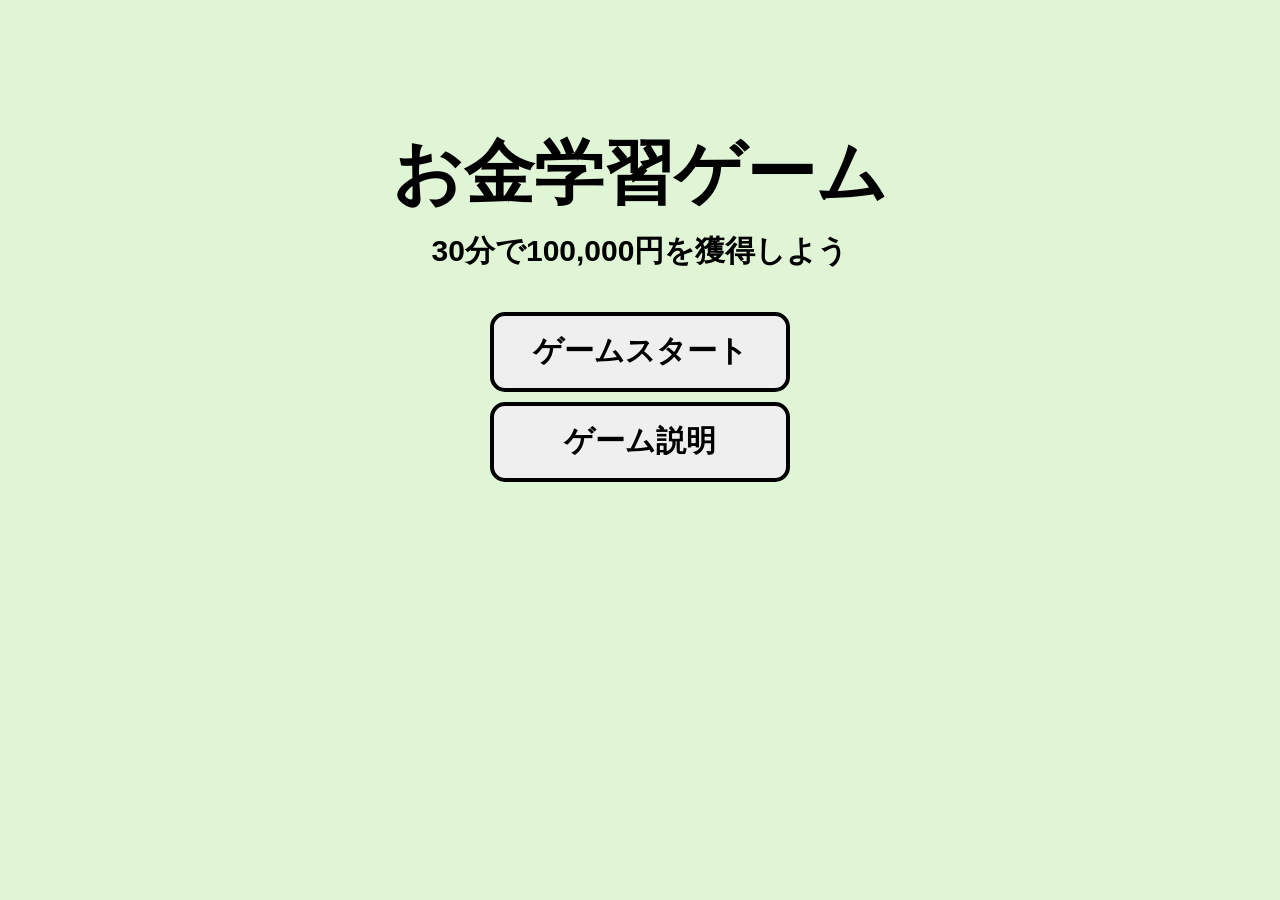
<file: index.html>
<!DOCTYPE html>
<html lang="ja">
    <head>
        <meta charset="UTF-8">
        <meta name="viewport" content="width=device-width, initial-scale=1.0">
        <title>お金のゲーム</title>
        <link rel="stylesheet" href="style.css">
    </head>
    <body>
        <div class="homescreen">
            <h1>お金学習ゲーム</h1>
            <h3>30分で100,000円を獲得しよう</h3>
            <div class="homebutton">
                <button id="startButton">ゲームスタート</button>
                <button id="explanationButton">ゲーム説明</button>
            </div>            
        </div>
        
        <!-- ゲーム説明用モーダル -->
            <div id="explanationModal" class="explanationModal">
                <div class="explanationContent">
                    <h2 id="explanationTitle"></h2>
                    <div id="explanationText"></div>
                    <button id="explanationCloseButton">閉じる</button>
                </div>
            </div>
        <script src="main.js"></script>
    </body>
</html>
</file>
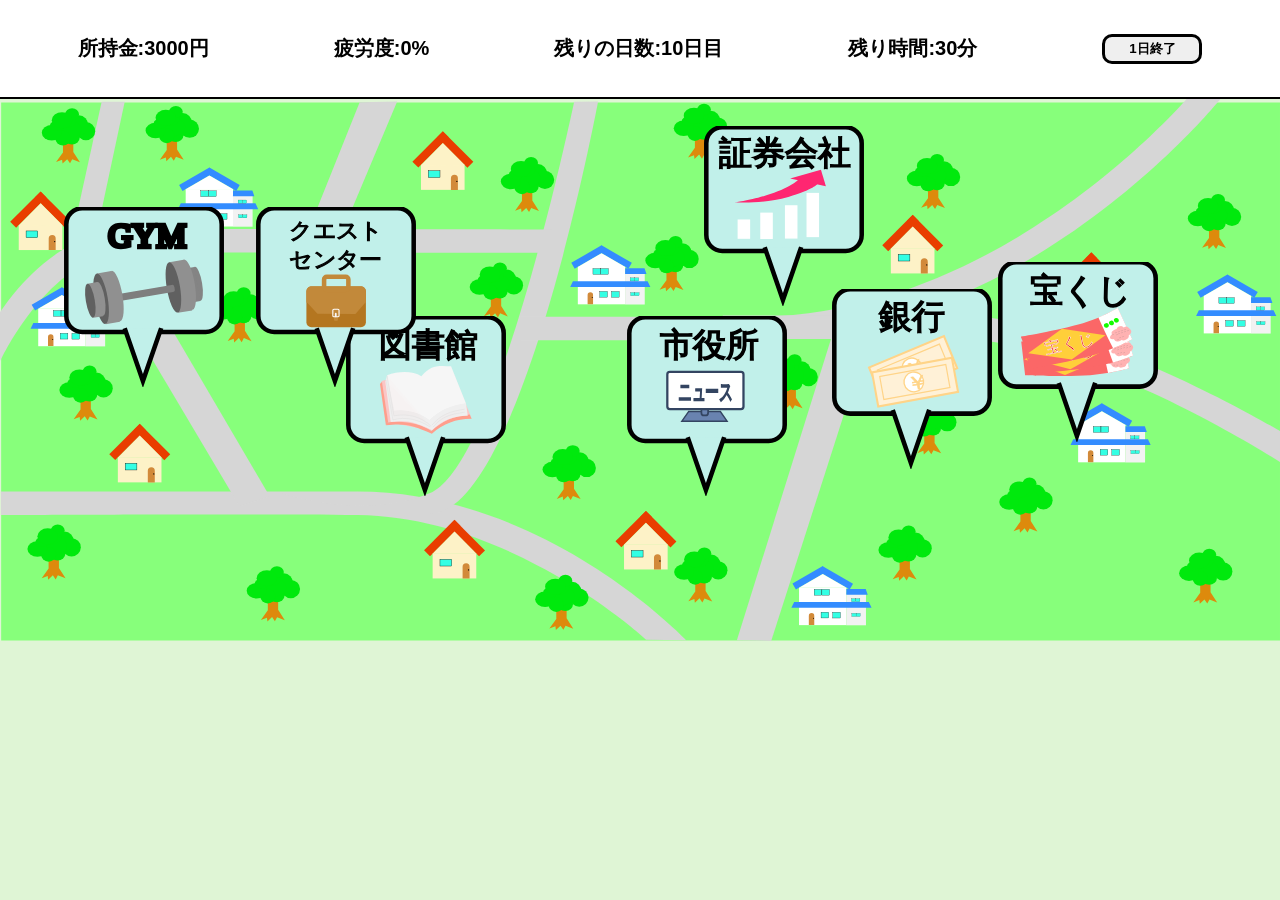
<file: playscreen.html>
<!DOCTYPE html>
<html lang="ja">
    <head>
        <meta charset="UTF-8">
        <meta name="viewport" content="width=device-width, initial-scale=1.0">
        <title>お金のゲーム</title>
        <link rel="stylesheet" href="style.css">
    </head>
    <body >
        <header class="header">
            <div class="status">
                <p id="money">所持金:10000円</p>
                <p id="fatigue">疲労度:0%</p>
                <p id="day">現在の日数:1日目</p>
                <p id="time">残り時間:10分</p>

                <button id="endDayButton">1日終了</button>
            </div>
        </header>
        <main id="main">
            <div id="dayEndNotification"></div>
            <section class="map">
                <div class="facility-list">
                    <img src="マップ.svg" alt="マップ" class="mapImage">
                    <button class="facility" id="bankButton">
                    <img src="銀行2.svg" alt="銀行">
                    </button>

                    <button class="facility" id="gymButton">
                        <img src="GYM2.svg" alt="GYM2">
                    </button>

                    <button class="facility" id="libraryButton">
                        <img src="図書館２.svg" alt="図書館">
                    </button>

                    <button class="facility" id="cityHallButton">
                        <img src="市役所2.svg" alt="市役所">
                    </button>

                    <button class="facility" id="stockButton">
                        <img src="証券会社２.svg" alt="証券会社">
                    </button>

                    <button class="facility" id="lotteryButton">
                        <img src="宝くじ2.svg" alt="宝くじ">
                    </button>
                    
                    <button class="facility" id="questButton">
                        <img src="求人所2.svg" alt="クエストセンター">
                    </button>
                </div>
                
            </section>
            <div id="facilitymodal" class="modal">
                <div class="modalContent">
                    <h2 id="facilityTitle">施設名</h2>
                    <p id="explanation">ここに施設の説明が表示される</p>
                    <!--jsがボタンを追加する場所-->
                    <div id="facilityActions"></div>
                    <button id="closeButton">閉じる</button>
                </div>
            </div>
        </main>
        <script src="play.js"></script>
    </body>
</html>
</file>
<file: style.css>
.homescreen {
    display: flex;
    flex-direction: column; /* 縦に並べる */
    gap: 10px; /* ボタン同士の間 */
    align-items: center;
    justify-content: center;  /* 上下の中央 */
}

.homebutton {
    display: flex;
    flex-direction: column; /* 縦に並べる */
    gap: 10px; /* ボタン同士の間 */
}

body {
    margin: 0;/*画面の橋の余白をなくす*/
    font-family: sans-serif;/*文字の種類を設定*/
    background-color: #dff5d5;/*背景を淡い緑色にする*/
}

.homescreen {
    text-align: center;/*タイトルた文章を中央に表示*/
    margin-top: 80px;/*上から80px下げる*/
}
.homescreen h1 {
    font-size: 70px;
    margin-bottom: 0px;
}

.homescreen h3{
    font-size: 30px;
    margin-top: 0;
}

.homebutton button {
    width: 300px;/*ボタンの横幅*/
    height: 80px;/*ボタンの高さ*/
    font-size: 30px;/*ボタンの文字の大きさ*/
    font-weight: 700;
    cursor: pointer;/*マウスを乗せる指のマークになる*/

    border: 4px solid black;/*4pxの太い枠線*/
    border-radius: 15px;/*角を丸くする*/
    transition: 0.2s;
}

.header {
    background-color: white;/*背景を白にする*/
    border-bottom: 2px solid black;/*したに黒い線を引く*/
    padding: 15px;/*内側に15pxの余白を作る*/
}

.status {
    display: flex;/*ステータスを横に並べる*/
    justify-content: space-around;/*均等な間隔で並べる*/
    align-items: center;/*上下の中央にそろえる*/
    font-weight: 800;
    font-size: 20px;
}


.map {
    text-align: center;/*マップのタイトルを中央にする*/
    position: relative;/* このマップを基準にして、中の施設を配置する */
}
.mapImage {
    width: 100%;
    height: auto;/*縦横比を維持する*/
    display: block;
}

.facility-list {
    grid-template-columns: repeat(3, 180px);
    /*横に3列、1列180pxで並べる*/
    justify-content: center;/*全体を中央に寄せる*/
    gap: 25px;/*ボタン同士の間隔を25pxあける*/
    position: relative; /* 施設の位置を決めるときの基準となる範囲 */
    width: 100%;
    margin: 0 auto;
}

.facility {
    width: 160px;
    height: 180px;

    border: none; /* 枠線を消す */
    background-color: transparent; /* 白い背景を透明にする */

    position: absolute; /* 施設を通常の並び方から外し、好きな位置に配置できるようにする */
    padding: 0;
}

.facility:hover {
    transform: scale(1.05);/*1.05倍大きくする*/
}

.facility img {
    width: 100%;
    height: 100%;
    object-fit: cover;
}

.modal {
    display: none;/*最初は表示しない*/
    
    position: fixed;/*画面に固定*/

    top: 0;
    left: 0;

    width: 100%;
    height: 100%;

    background-color: rgba(0,0,0,0.5);/*背景を少し暗くする*/

    justify-content: center;/*左右中央*/

    align-items: center;/*上下中央*/
}

.modalContent {
    width: 500px;

    background-color: white;

    padding: 30px;

    border-radius: 10px;
    text-align: center;
}

#bankButton {
    top: 35%;
    left: 65%;
}

#gymButton {
    top: 20%;
    left: 5%;
}

#libraryButton {
    top: 40%;
    left: 27%;
}

#cityHallButton {
    top: 40%;
    left: 49%;
}

#stockButton {
    top: 5%;
    left: 55%;
}

#lotteryButton {
    top: 30%;
    left: 78%;
}

#questButton {
    top: 20%;
    left: 20%;
}
#endDayButton {
    width: 100px;
    height: 30px;
    border: 3.5px solid black;/*4pxの太い枠線*/
    border-radius: 10px;/*角を丸くする*/
    font-weight: 900;/*文字の太さ*/
}

#endDayButton:hover {
    transform: scale(1.05);
}
#closeButton {
    width: 90px;
    height: 30px;
    border: 3.5px solid black;/*4pxの太い枠線*/
    border-radius: 10px;/*角を丸くする*/
    font-weight: 900;/*文字の太さ*/
    background-color: blanchedalmond;
    margin-top: 10px;
}
#facilityActions button{
    width: auto;
    height: 30px;
    border: 3.5px solid black;/*4pxの太い枠線*/
    border-radius: 10px;/*角を丸くする*/
    font-weight: 900;/*文字の太さ*/
    background-color: #ceffcc
}

#facilityTitle {
    width: fit-content;

    margin: 10px auto 0;

    font-size: 50px;
    font-weight: 800;
    letter-spacing: 0;

    padding-bottom: 10px;
    border-bottom: 3px solid rgb(152, 189, 245);
    margin-bottom: 20px;
}

#explanation {
    margin-top: 0;
    font-size: 20px;

}

#facilityActions input {
    border: 2px solid black;/*4pxの太い枠線*/
    font-weight: 800;
    border-radius: 5px;

}

#facilityActions h1 {
    font-size: 40px;
    font-weight: 800;
}

#endGameClass {
    width: 1100px;
    padding: 30px;
    text-align: center;
    margin: 0 auto;
    margin-top: 100px;
    

    border: none;
    border-radius: 20px;/*角を丸くする*/
    background-color: #effde8;
    box-shadow: 0 4px 8px rgba(0, 0, 0, 0.2);
}

#endGameClass h1{
    font-size: 70px;
}

#result h3{
    font-size: 50px;
    text-align: center;
    width: 500px;
    height: 100px;
    box-shadow: 0 4px 8px rgba(0, 0, 0, 0.2);
    border-radius: 10px;/*角を丸くする*/
    font-weight: 900;/*文字の太さ*/
    background-color: #d6f8e8;
    margin: 10px;
}

#result {
    display: flex;
    justify-content: center;
    gap: 50px;
    margin-top: 100px;
    margin-bottom: 100px;
}

#dayEndNotification {
    position: fixed;
    top: 10%;
    right: -550px;
    width: auto;
    padding: 20px;
    background-color: white;
    border: none;
    border-radius: 15px;
    text-align: center;
    box-shadow: 0 5px 15px rgba(0, 0, 0, 0.25);
    z-index: 1000;
    transition: right 0.5s ease;
}

#dayEndNotification.show {
    right: 5px;
}

.explanationModal {
    display: none;
    position: fixed;
    z-index: 1000;
    left: 0;
    top: 0;
    width: 100%;
    height: 100%;
    overflow: auto;
    background-color: rgba(0, 0, 0, 0.5);
}

.explanationContent {
    background-color: white;
    width: 70%;
    max-width: 800px;
    margin: 5% auto;
    padding: 30px;
    border-radius: 10px;
}

.explanationContent h2 {
    margin-top: 0;
}

.explanationContent h3 {
    margin-top: 25px;
}

.explanationContent p {
    line-height: 1.7;
}

#explanationCloseButton {
    background-color:hsl(40, 12%, 90%);
    display: block;
    margin: 25px auto 0;
    padding: 10px 30px;
    cursor: pointer;
    border: 3px solid black;
    border-radius: 15px;
}

#newsPaperDiv {
    height: 300px;
    overflow-y: auto;
}
</file>
